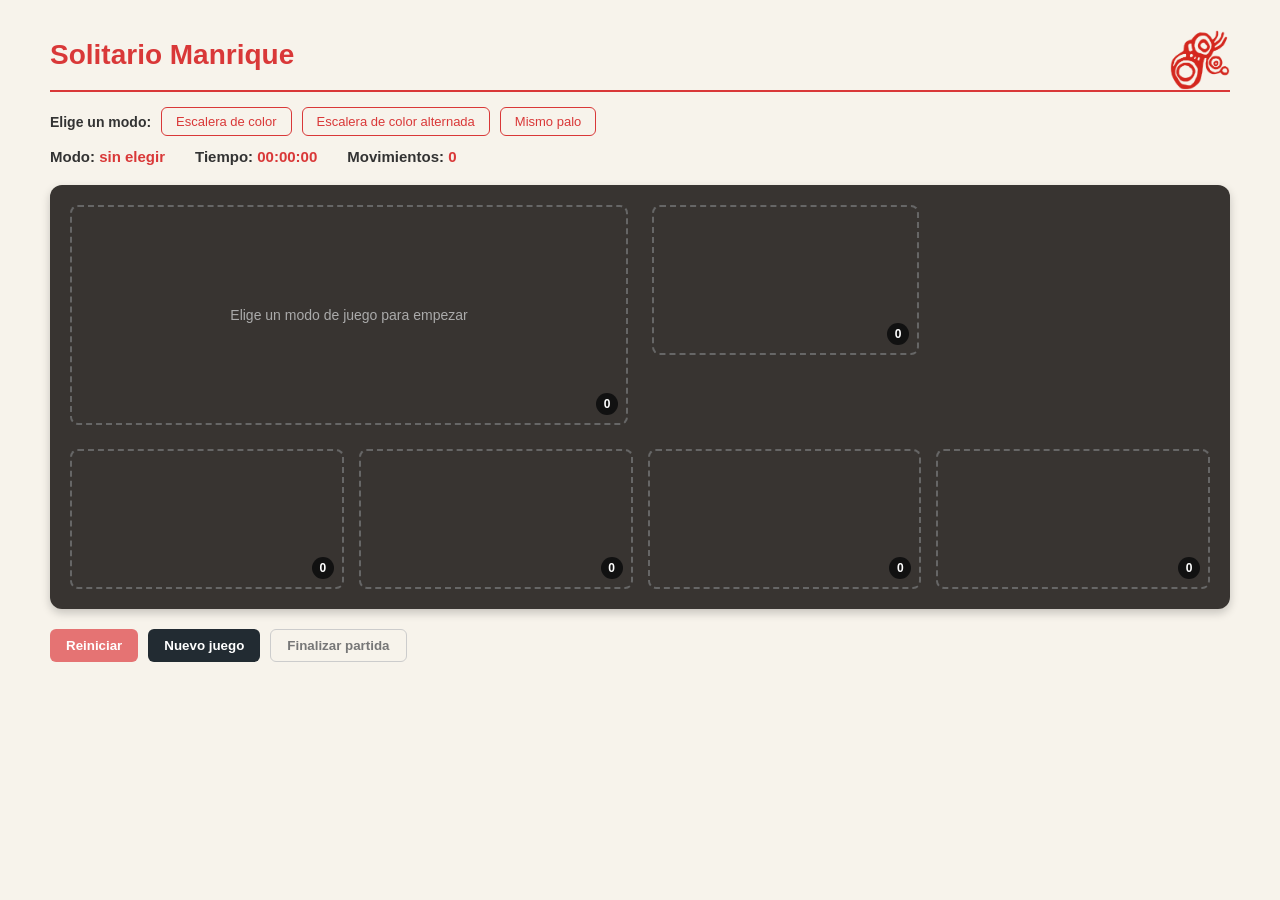
<file: solitario.html>
<!DOCTYPE html>
<html lang="en">
<head>
    <meta charset="UTF-8">
    <meta name="viewport" content="width=device-width, initial-scale=1.0">
    <title>Solitario Manrique</title>
    <link rel="stylesheet" href="css/solitario.css">
</head>
<body>

    <header id="cabecera-principal">
        <div class="header-top">
            <h1 id="titulo">Solitario Manrique</h1>
            <img src="imagenes/logo.png" id="logo" alt="Logo">
        </div>
        <hr>

        <div class="header-controls">
            <!-- Selector de modos -->
            <div id="selector-modo">
                <span>Elige un modo:</span>
                <button class="btn-modo">Escalera de color</button>
                <button class="btn-modo">Escalera de color alternada</button>
                <button class="btn-modo">Mismo palo</button>
            </div>

            <!-- Marcadores de juego -->
            <div id="marcadores">
                <div id="modo_actual">Modo: <span>sin elegir</span></div>
                <div id="contador_tiempo">Tiempo: <span>00:00:00</span></div>
                <div id="contador_movimientos">Movimientos: <span>0</span></div>
            </div>
        </div>
    </header>

    <main id="juego">
        <!-- Zonas superiores -->
        <div id="inicial">
            Elige un modo de juego para empezar
            <div id="contador_inicial" class="badge">0</div>
        </div>
        <div id="sobrantes">
            <div id="contador_sobrantes" class="badge">0</div>
        </div>

        <!-- Receptores inferiores -->
        <div id="receptores">
            <div id="receptor1" class="receptor"><span id="contador_receptor1" class="badge">0</span></div>
            <div id="receptor2" class="receptor"><span id="contador_receptor2" class="badge">0</span></div>
            <div id="receptor3" class="receptor"><span id="contador_receptor3" class="badge">0</span></div>
            <div id="receptor4" class="receptor"><span id="contador_receptor4" class="badge">0</span></div>
        </div>
    </main>
    

    
    <footer id="pie-pagina">
        <div id="botones">
            <button id="reset">Reiniciar</button>
            <button id="nuevo">Nuevo juego</button>
            <button id="finalizar">Finalizar partida</button>
        </div>

        <!-- Avisos y diálogos -->
        <div id="aviso"></div>
        <div id="dialogo_fin">
            <div id="resumen_fin"></div>
        </div>
    </footer>

    <script src="js/solitario.js"></script>
</body>
</html>
</file>
<file: css/solitario.css>
body {
    background-color: #f7f3eb;
    font-family: Arial, sans-serif;
    margin: 0;
    padding: 30px 50px;
    color: #333;
}

#inicial, #sobrantes, #receptores .receptor {
    background-color: #383431;
    border: 2px dashed #666;
    border-radius: 8px;
    position: relative;
    box-sizing: border-box;
}

/* HEADER */
#cabecera-principal, .header-controls, #pie-pagina {
    display: flex;
    flex-direction: column;
}

.header-top, #selector-modo, #marcadores, #receptores, #botones, #juego, #inicial, .badge {
    display: flex;
}

.header-top {
    justify-content: space-between;
    align-items: center;
    width: 100%;
}

#titulo {
    color: #d93838;
    font-size: 28px;
    font-weight: bold;
    margin: 0 0 10px;
}

hr {
    border: none;
    border-top: 2px solid #d93838;
    margin: 0 0 15px;
    width: 100%;
}

.header-controls { gap: 12px; }
#logo { width: 60px; height: 60px; }

#selector-modo {
    align-items: center;
    gap: 10px;
    font-size: 14px;
    font-weight: bold;
}

.btn-modo {
    background: transparent;
    color: #d93838;
    border: 1px solid #d93838;
    border-radius: 6px;
    padding: 6px 14px;
    font-size: 13px;
    cursor: pointer;
}
.btn-modo:hover { background-color: #fde8e8; }

#marcadores {
    gap: 30px;
    font-size: 15px;
    font-weight: bold;
}
#marcadores span { color: #d93838; }

/* MAIN - JUEGO */
#juego {
    display: grid;
    grid-template-columns: repeat(4, 1fr);
    grid-template-areas: 
        "inicial inicial sobrantes ."
        "receptores receptores receptores receptores";
    gap: 1.5rem;
    padding: 20px;
    width: 100%;
    background-color: #383431;
    border-radius: 12px;
    box-shadow: 0 4px 10px rgba(0, 0, 0, 0.2);
    box-sizing: border-box;
    margin: 20px 0;
}

#inicial {
    grid-area: inicial;
    padding: 20px;
    color: #aaa;
    font-size: 14px;
    height: 220px;
    justify-content: center;
    align-items: center;
    text-align: center;
}

#sobrantes {
    grid-area: sobrantes;
    height: 150px;
}

#receptores {
    grid-area: receptores;
    gap: 15px;
    width: 100%;
}

#receptores .receptor {
    flex: 1;
    height: 140px;
}

/* Badges / Contadores */
.badge {
    background-color: #111;
    color: #fff;
    border-radius: 50%;
    width: 22px;
    height: 22px;
    align-items: center;
    justify-content: center;
    font-size: 12px;
    font-weight: bold;
    position: absolute;
    right: 8px;
    bottom: 8px;
}

/* FOOTER */
#pie-pagina { gap: 10px; width: fit-content; }
#botones { gap: 10px; }

#reset, #nuevo, #finalizar {
    border-radius: 6px;
    padding: 8px 16px;
    font-weight: bold;
    cursor: pointer;
    border: none;
}

#reset { background-color: #e57373; color: #fff; }
#nuevo { background-color: #222b32; color: #fff; }
#finalizar { background-color: transparent; color: #777; border: 1px solid #ccc; }
</file>
